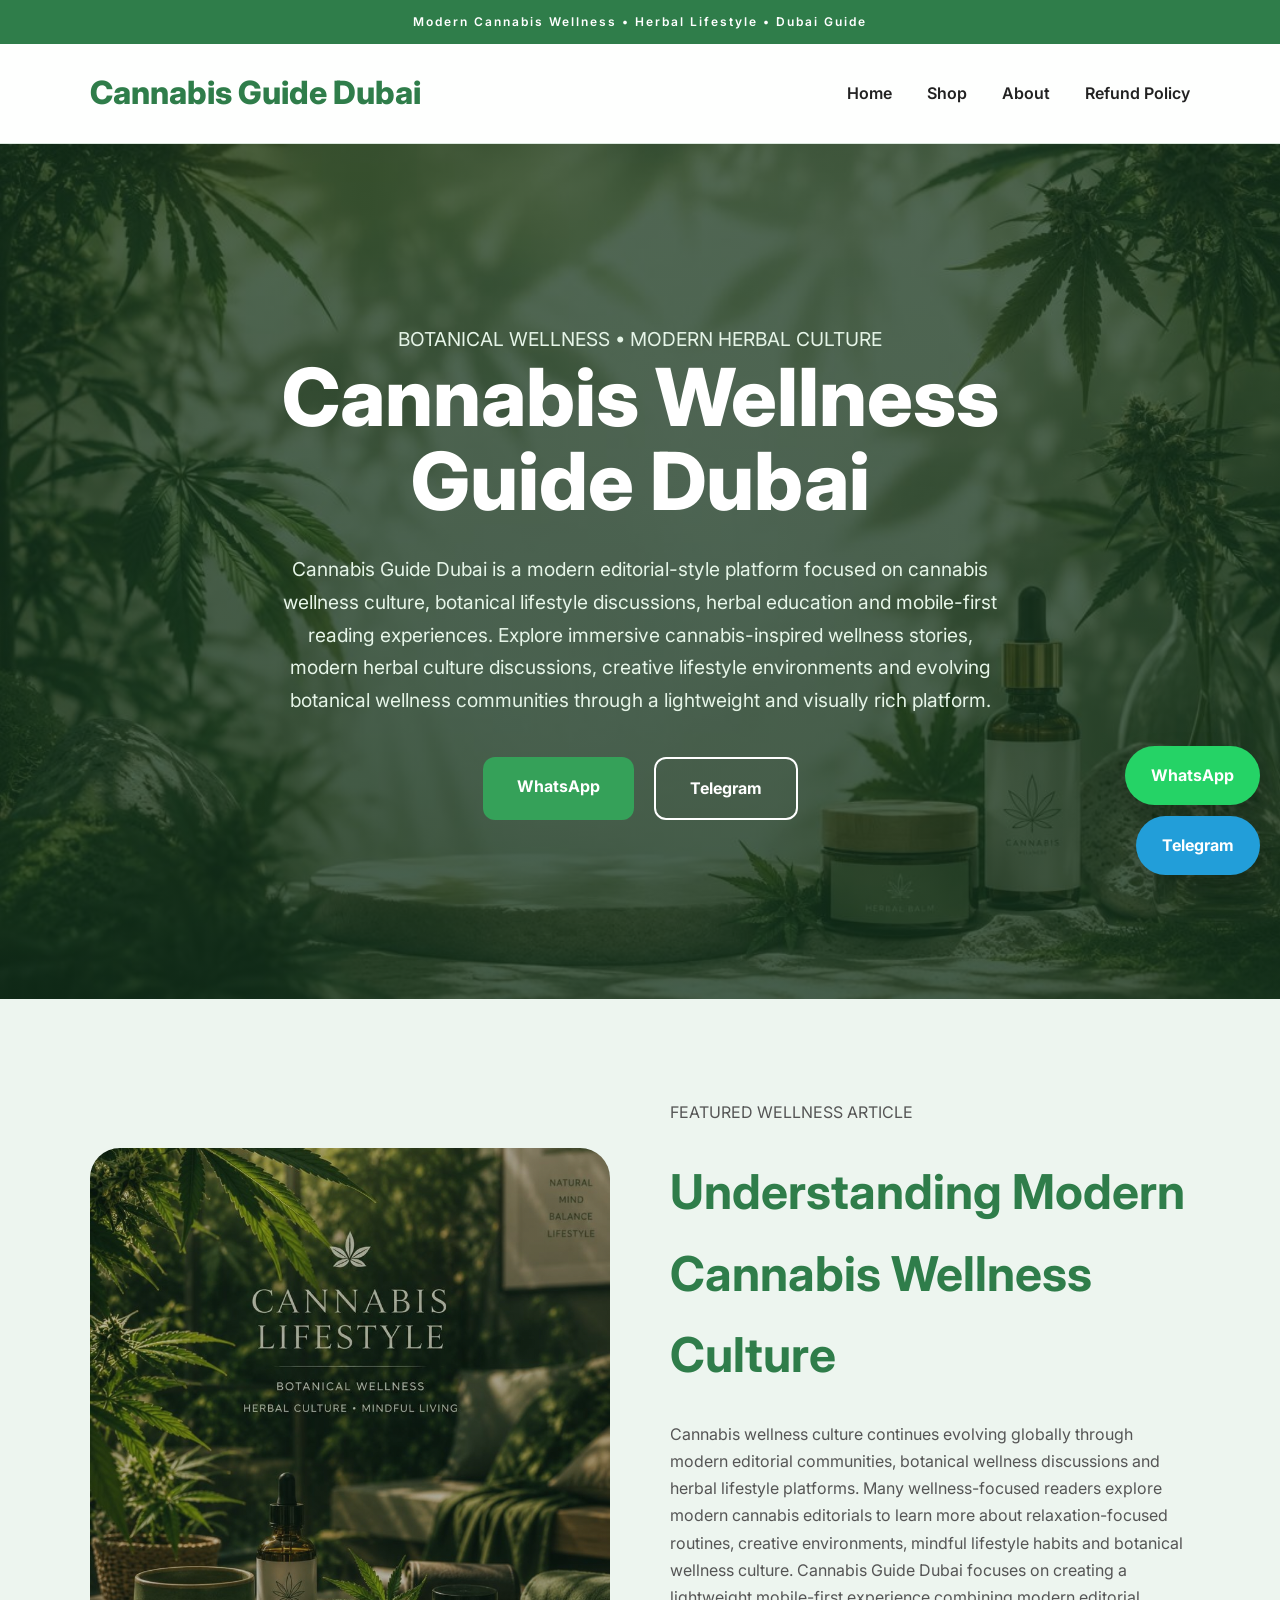
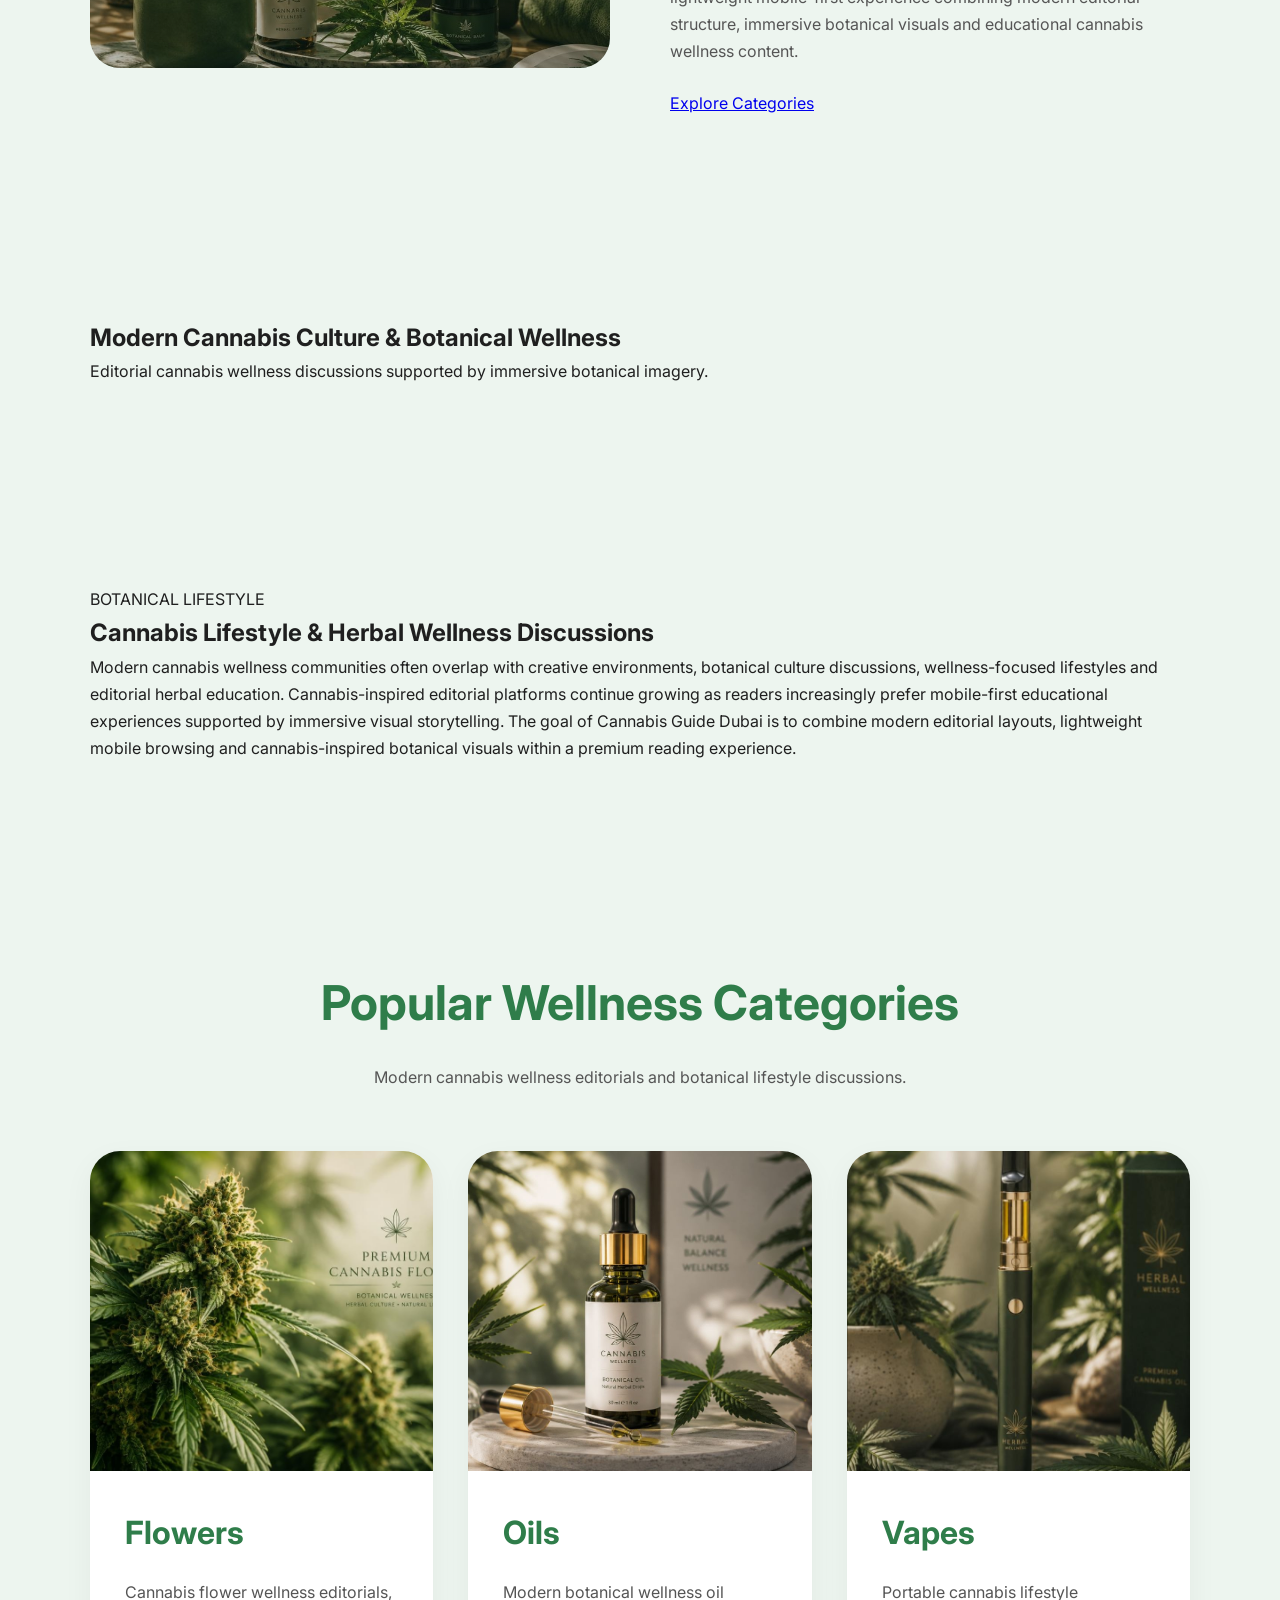
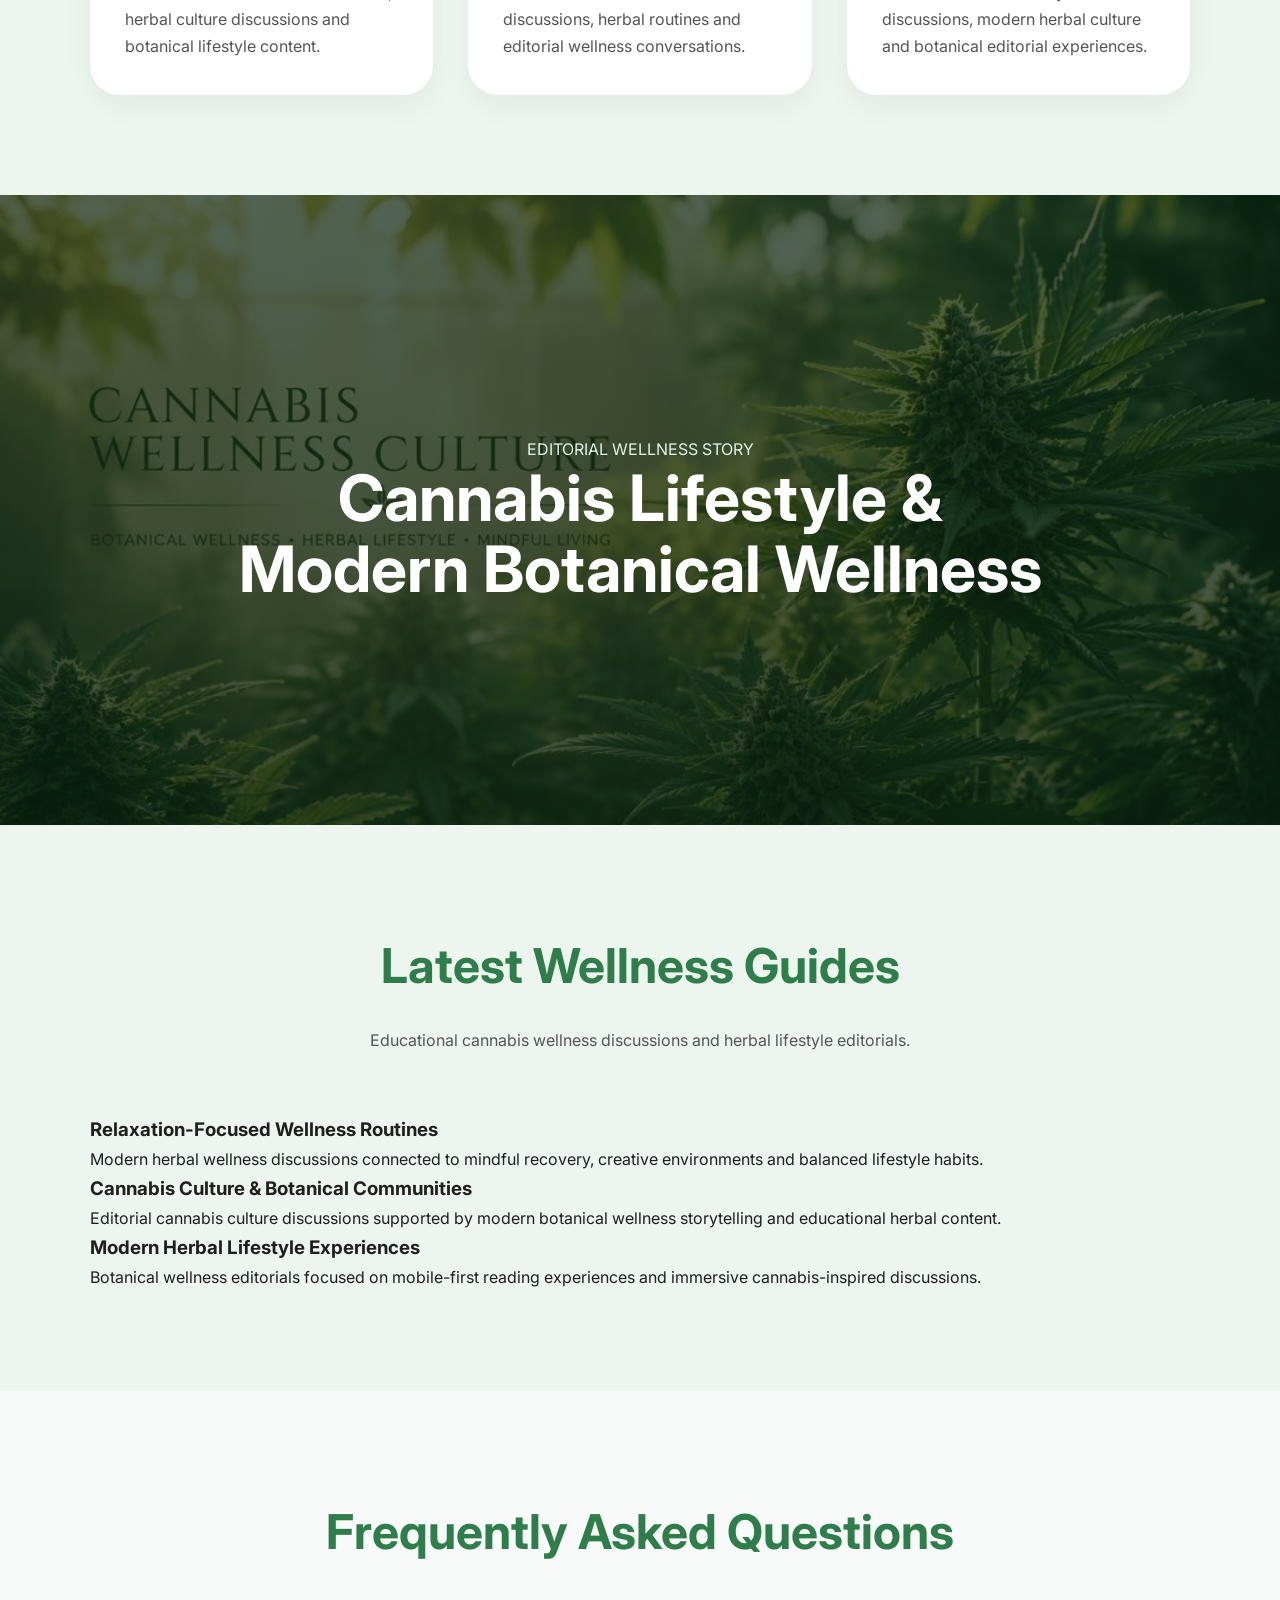
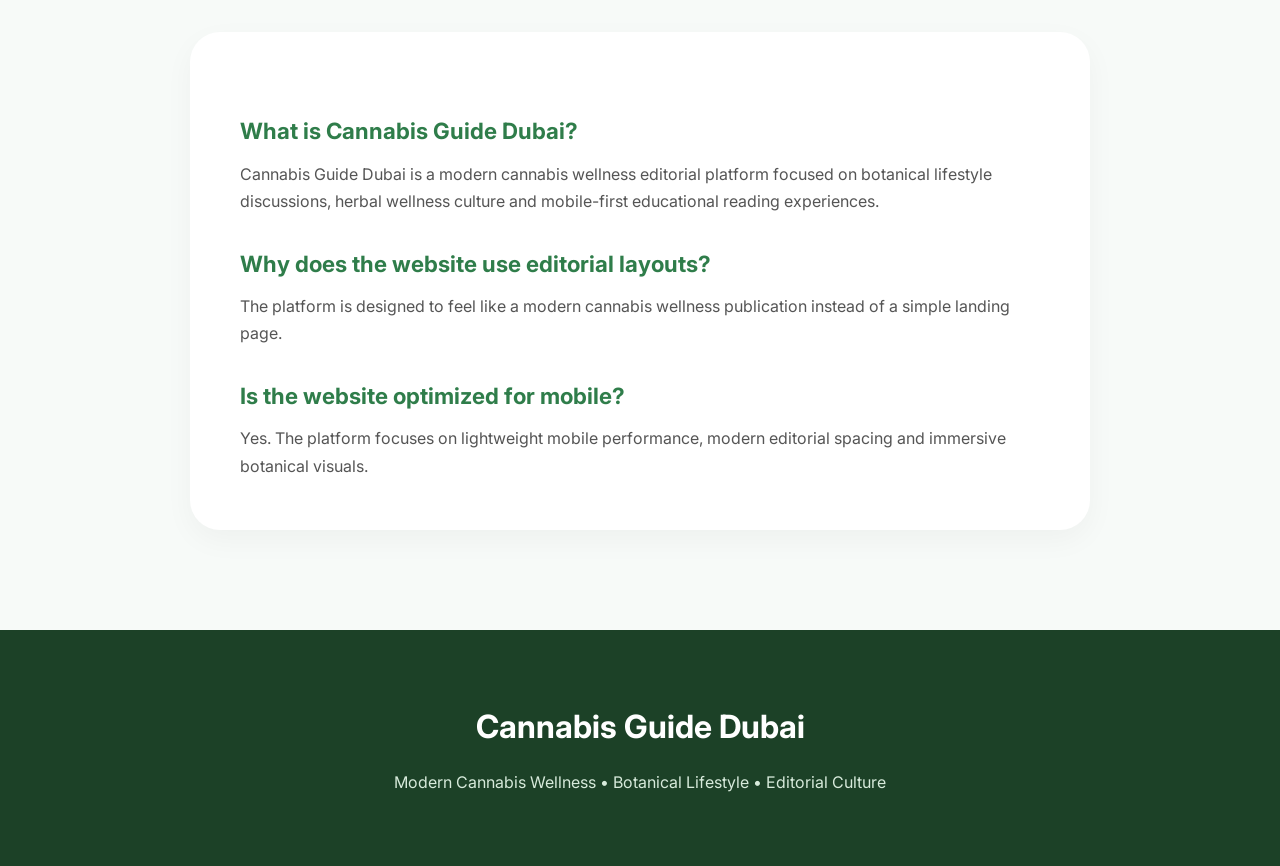
<file: index.html>
<!DOCTYPE html>
<html lang="en">
<head>

<meta charset="UTF-8"/>
<meta name="viewport" content="width=device-width, initial-scale=1.0"/>

<title>Cannabis Guide Dubai</title>

<link rel="stylesheet" href="style.css"/>

<link rel="preconnect" href="https://fonts.googleapis.com">
<link rel="preconnect" href="https://fonts.gstatic.com" crossorigin>

<link href="https://fonts.googleapis.com/css2?family=Inter:wght@300;400;500;600;700;800&display=swap" rel="stylesheet">

</head>

<body>

<!-- TOP BAR -->

<div class="topbar">

Modern Cannabis Wellness • Herbal Lifestyle • Dubai Guide

</div>

<!-- NAVIGATION -->

<header class="navbar">

<div class="logo">

Cannabis Guide Dubai

</div>

<nav>

<a href="index.html">Home</a>
<a href="shop.html">Shop</a>
<a href="about.html">About</a>
<a href="refund-policy.html">Refund Policy</a>

</nav>

</header>

<!-- HERO -->

<section class="hero">

<div class="hero-overlay"></div>

<div class="hero-content">

<p class="mini-title">

BOTANICAL WELLNESS • MODERN HERBAL CULTURE

</p>

<h1>

Cannabis Wellness Guide Dubai

</h1>

<p class="hero-description">

Cannabis Guide Dubai is a modern editorial-style platform
focused on cannabis wellness culture,
botanical lifestyle discussions,
herbal education and mobile-first reading experiences.

Explore immersive cannabis-inspired wellness stories,
modern herbal culture discussions,
creative lifestyle environments
and evolving botanical wellness communities
through a lightweight and visually rich platform.

</p>

<div class="hero-buttons">

<a href="https://wa.me/923184252676"
target="_blank"
class="primary-btn">

WhatsApp

</a>

<a href="https://t.me/Jonnyshot"
target="_blank"
class="secondary-btn">

Telegram

</a>

</div>

</div>

</section>

<!-- FEATURED ARTICLE -->

<section class="featured-section">

<div class="featured-image">

</div>

<div class="featured-text">

<p class="section-tag">

FEATURED WELLNESS ARTICLE

</p>

<h2>

Understanding Modern Cannabis Wellness Culture

</h2>

<p>

Cannabis wellness culture continues evolving globally through
modern editorial communities,
botanical wellness discussions
and herbal lifestyle platforms.

Many wellness-focused readers explore modern cannabis editorials
to learn more about relaxation-focused routines,
creative environments,
mindful lifestyle habits
and botanical wellness culture.

Cannabis Guide Dubai focuses on creating
a lightweight mobile-first experience combining
modern editorial structure,
immersive botanical visuals
and educational cannabis wellness content.

</p>

<a href="shop.html" class="text-link">

Explore Categories

</a>

</div>

</section>

<!-- LARGE BOTANICAL BANNER -->

<section class="botanical-banner">

<div class="banner-overlay">

<h2>

Modern Cannabis Culture & Botanical Wellness

</h2>

<p>

Editorial cannabis wellness discussions supported by immersive botanical imagery.

</p>

</div>

</section>

<!-- TWO COLUMN EDITORIAL -->

<section class="editorial-section">

<div class="editorial-text">

<p class="section-tag">

BOTANICAL LIFESTYLE

</p>

<h2>

Cannabis Lifestyle & Herbal Wellness Discussions

</h2>

<p>

Modern cannabis wellness communities often overlap with
creative environments,
botanical culture discussions,
wellness-focused lifestyles
and editorial herbal education.

Cannabis-inspired editorial platforms continue growing
as readers increasingly prefer
mobile-first educational experiences
supported by immersive visual storytelling.

The goal of Cannabis Guide Dubai is to combine
modern editorial layouts,
lightweight mobile browsing
and cannabis-inspired botanical visuals
within a premium reading experience.

</p>

</div>

<div class="editorial-image">

</div>

</section>

<!-- CATEGORY SECTION -->

<section class="categories-section">

<div class="section-heading">

<h2>

Popular Wellness Categories

</h2>

<p>

Modern cannabis wellness editorials and botanical lifestyle discussions.

</p>

</div>

<div class="category-grid">

<div class="category-card">

<div class="category-image flowers-img"></div>

<div class="category-content">

<h3>

Flowers

</h3>

<p>

Cannabis flower wellness editorials,
herbal culture discussions
and botanical lifestyle content.

</p>

</div>

</div>

<div class="category-card">

<div class="category-image oils-img"></div>

<div class="category-content">

<h3>

Oils

</h3>

<p>

Modern botanical wellness oil discussions,
herbal routines
and editorial wellness conversations.

</p>

</div>

</div>

<div class="category-card">

<div class="category-image vapes-img"></div>

<div class="category-content">

<h3>

Vapes

</h3>

<p>

Portable cannabis lifestyle discussions,
modern herbal culture
and botanical editorial experiences.

</p>

</div>

</div>

</div>

</section>

<!-- FULL IMAGE STORY -->

<section class="story-banner">

<div class="story-overlay">

<p class="section-tag white-tag">

EDITORIAL WELLNESS STORY

</p>

<h2>

Cannabis Lifestyle & Modern Botanical Wellness

</h2>

</div>

</section>

<!-- GUIDE ARTICLES -->

<section class="guides-section">

<div class="section-heading">

<h2>

Latest Wellness Guides

</h2>

<p>

Educational cannabis wellness discussions and herbal lifestyle editorials.

</p>

</div>

<div class="guides-grid">

<div class="guide-card">

<h3>

Relaxation-Focused Wellness Routines

</h3>

<p>

Modern herbal wellness discussions connected to
mindful recovery,
creative environments
and balanced lifestyle habits.

</p>

</div>

<div class="guide-card">

<h3>

Cannabis Culture & Botanical Communities

</h3>

<p>

Editorial cannabis culture discussions supported by
modern botanical wellness storytelling
and educational herbal content.

</p>

</div>

<div class="guide-card">

<h3>

Modern Herbal Lifestyle Experiences

</h3>

<p>

Botanical wellness editorials focused on
mobile-first reading experiences
and immersive cannabis-inspired discussions.

</p>

</div>

</div>

</section>

<!-- FAQ -->

<section class="faq-section">

<div class="section-heading">

<h2>

Frequently Asked Questions

</h2>

</div>

<div class="faq-box">

<h3>

What is Cannabis Guide Dubai?

</h3>

<p>

Cannabis Guide Dubai is a modern cannabis wellness editorial platform
focused on botanical lifestyle discussions,
herbal wellness culture
and mobile-first educational reading experiences.

</p>

<h3>

Why does the website use editorial layouts?

</h3>

<p>

The platform is designed to feel like
a modern cannabis wellness publication
instead of a simple landing page.

</p>

<h3>

Is the website optimized for mobile?

</h3>

<p>

Yes. The platform focuses on lightweight mobile performance,
modern editorial spacing
and immersive botanical visuals.

</p>

</div>

</section>

<!-- FOOTER -->

<footer>

<h2>

Cannabis Guide Dubai

</h2>

<p>

Modern Cannabis Wellness • Botanical Lifestyle • Editorial Culture

</p>

</footer>

<!-- FLOATING BUTTONS -->

<a href="https://wa.me/923358752152"
target="_blank"
class="floating-btn whatsapp-float">

WhatsApp

</a>

<a href="https://t.me/Jonnyshot"
target="_blank"
class="floating-btn telegram-float">

Telegram

</a>

<script src="script.js"></script>

</body>
</html>
</file>
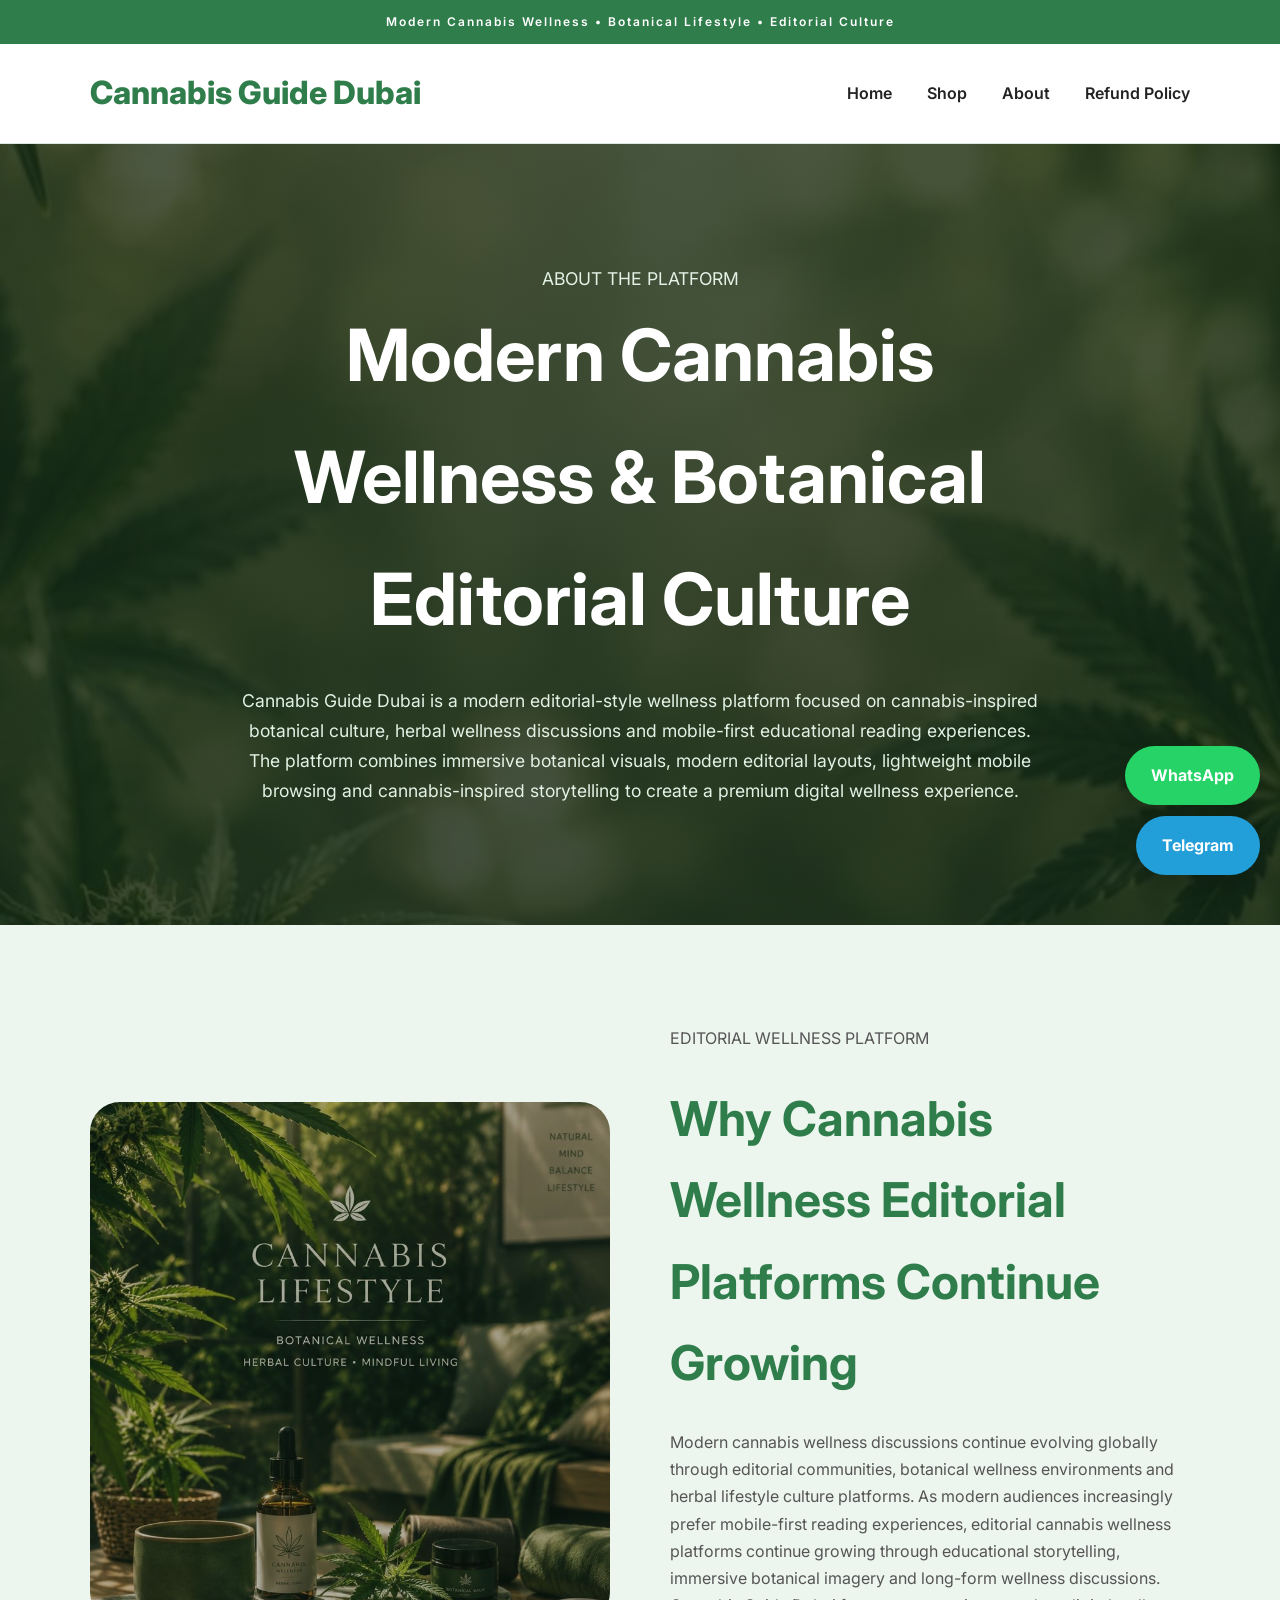
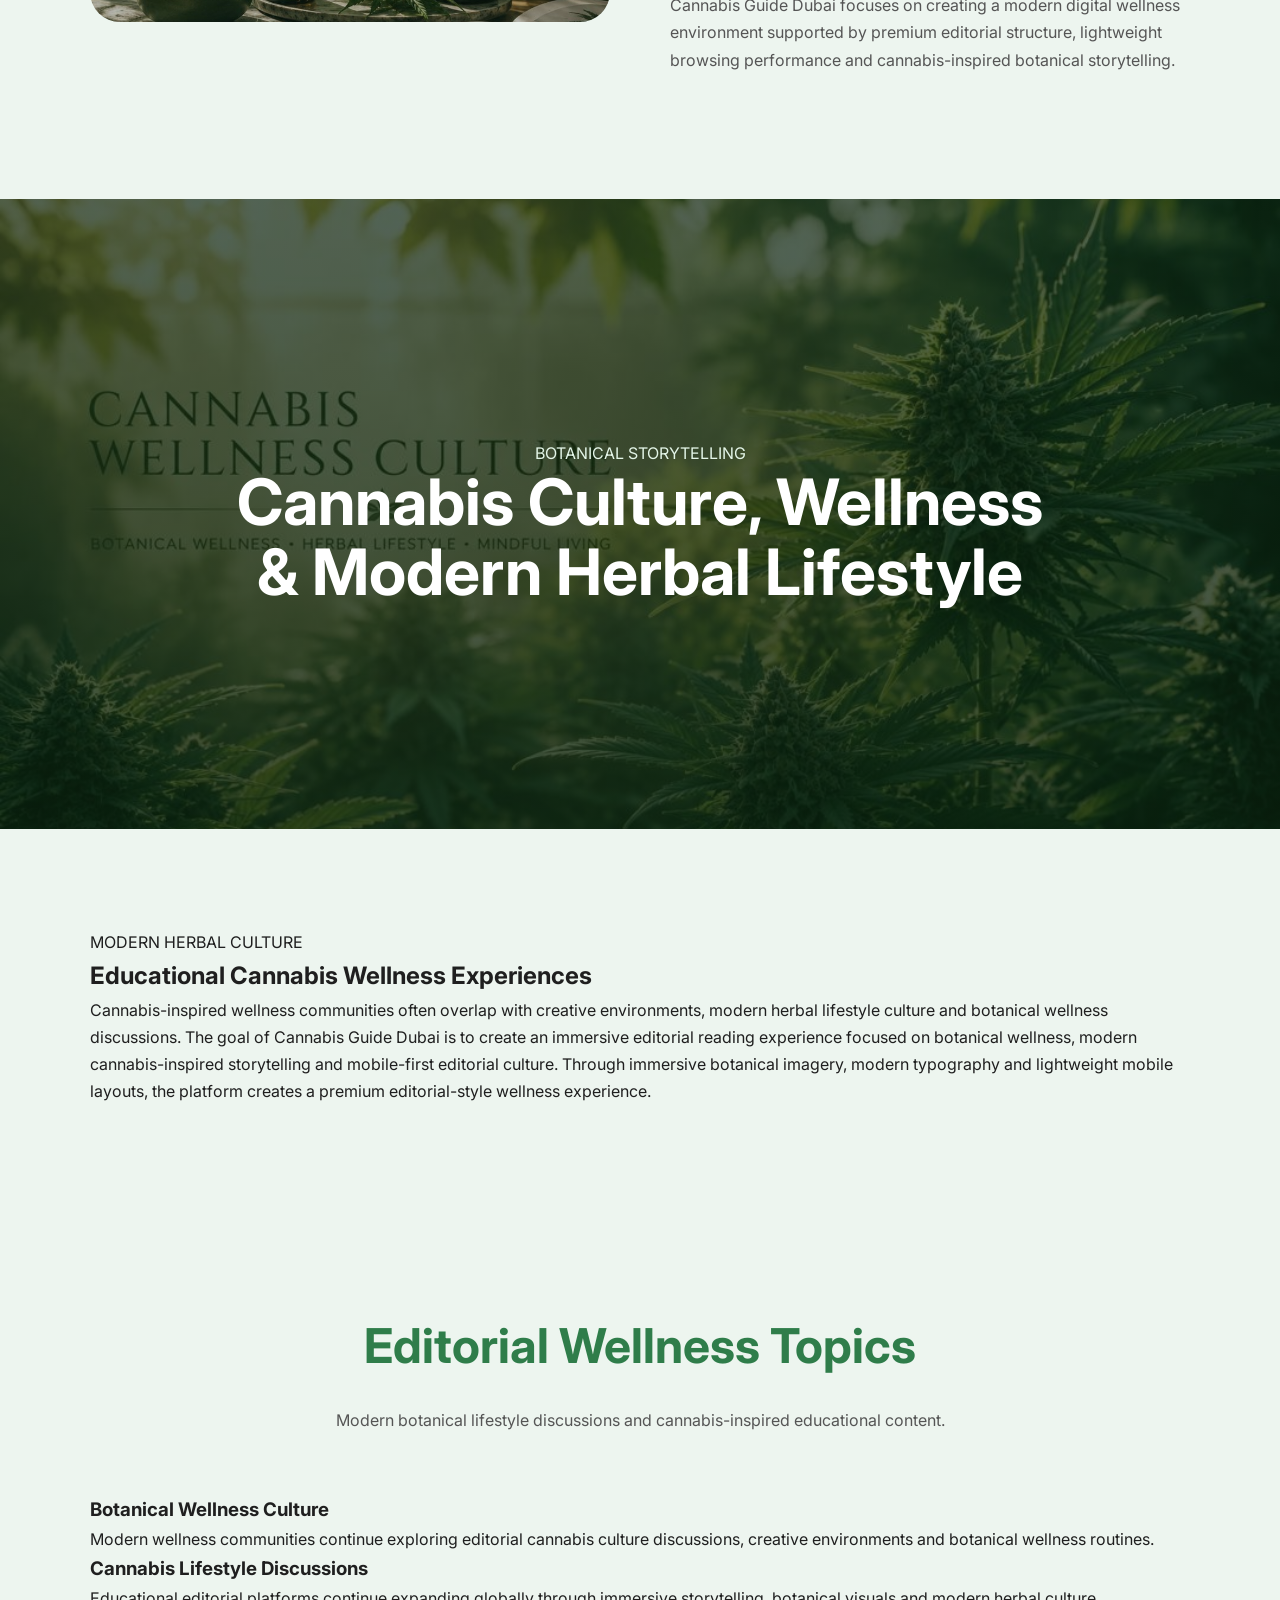
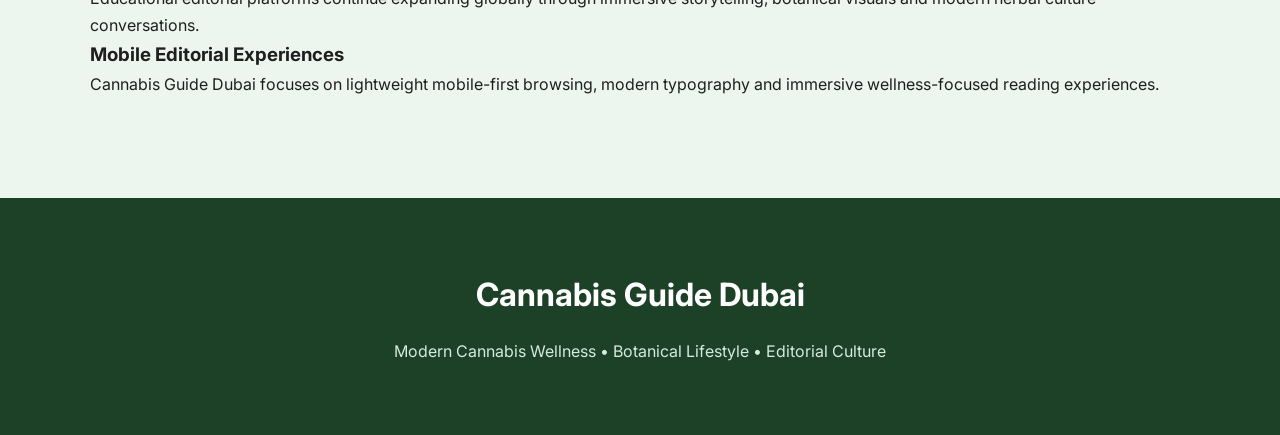
<file: about.html>
<!DOCTYPE html>
<html lang="en">
<head>

<meta charset="UTF-8"/>
<meta name="viewport" content="width=device-width, initial-scale=1.0"/>

<title>About Us | Cannabis Guide Dubai</title>

<link rel="stylesheet" href="style.css"/>

<link rel="preconnect" href="https://fonts.googleapis.com">
<link rel="preconnect" href="https://fonts.gstatic.com" crossorigin>

<link href="https://fonts.googleapis.com/css2?family=Inter:wght@300;400;500;600;700;800&display=swap" rel="stylesheet">

</head>

<body>

<!-- TOPBAR -->

<div class="topbar">

Modern Cannabis Wellness • Botanical Lifestyle • Editorial Culture

</div>

<!-- NAVBAR -->

<header class="navbar">

<div class="logo">

Cannabis Guide Dubai

</div>

<nav>

<a href="index.html">Home</a>
<a href="shop.html">Shop</a>
<a href="about.html">About</a>
<a href="refund-policy.html">Refund Policy</a>

</nav>

</header>

<!-- ABOUT HERO -->

<section class="about-hero">

<div class="about-overlay">

<p class="mini-title">

ABOUT THE PLATFORM

</p>

<h1>

Modern Cannabis Wellness & Botanical Editorial Culture

</h1>

<p class="hero-description">

Cannabis Guide Dubai is a modern editorial-style wellness platform
focused on cannabis-inspired botanical culture,
herbal wellness discussions
and mobile-first educational reading experiences.

The platform combines immersive botanical visuals,
modern editorial layouts,
lightweight mobile browsing
and cannabis-inspired storytelling
to create a premium digital wellness experience.

</p>

</div>

</section>

<!-- ABOUT INTRO -->

<section class="featured-section">

<div class="featured-image">

</div>

<div class="featured-text">

<p class="section-tag">

EDITORIAL WELLNESS PLATFORM

</p>

<h2>

Why Cannabis Wellness Editorial Platforms Continue Growing

</h2>

<p>

Modern cannabis wellness discussions continue evolving globally
through editorial communities,
botanical wellness environments
and herbal lifestyle culture platforms.

As modern audiences increasingly prefer
mobile-first reading experiences,
editorial cannabis wellness platforms continue growing through
educational storytelling,
immersive botanical imagery
and long-form wellness discussions.

Cannabis Guide Dubai focuses on creating
a modern digital wellness environment
supported by premium editorial structure,
lightweight browsing performance
and cannabis-inspired botanical storytelling.

</p>

</div>

</section>

<!-- FULL IMAGE SECTION -->

<section class="story-banner">

<div class="story-overlay">

<p class="section-tag white-tag">

BOTANICAL STORYTELLING

</p>

<h2>

Cannabis Culture, Wellness & Modern Herbal Lifestyle

</h2>

</div>

</section>

<!-- ABOUT CONTENT -->

<section class="editorial-section">

<div class="editorial-text">

<p class="section-tag">

MODERN HERBAL CULTURE

</p>

<h2>

Educational Cannabis Wellness Experiences

</h2>

<p>

Cannabis-inspired wellness communities often overlap with
creative environments,
modern herbal lifestyle culture
and botanical wellness discussions.

The goal of Cannabis Guide Dubai is to create
an immersive editorial reading experience
focused on botanical wellness,
modern cannabis-inspired storytelling
and mobile-first editorial culture.

Through immersive botanical imagery,
modern typography
and lightweight mobile layouts,
the platform creates a premium editorial-style wellness experience.

</p>

</div>

<div class="editorial-image">

</div>

</section>

<!-- GUIDE SECTION -->

<section class="guides-section">

<div class="section-heading">

<h2>

Editorial Wellness Topics

</h2>

<p>

Modern botanical lifestyle discussions and cannabis-inspired educational content.

</p>

</div>

<div class="guides-grid">

<div class="guide-card">

<h3>

Botanical Wellness Culture

</h3>

<p>

Modern wellness communities continue exploring
editorial cannabis culture discussions,
creative environments
and botanical wellness routines.

</p>

</div>

<div class="guide-card">

<h3>

Cannabis Lifestyle Discussions

</h3>

<p>

Educational editorial platforms continue expanding globally
through immersive storytelling,
botanical visuals
and modern herbal culture conversations.

</p>

</div>

<div class="guide-card">

<h3>

Mobile Editorial Experiences

</h3>

<p>

Cannabis Guide Dubai focuses on
lightweight mobile-first browsing,
modern typography
and immersive wellness-focused reading experiences.

</p>

</div>

</div>

</section>

<!-- FOOTER -->

<footer>

<h2>

Cannabis Guide Dubai

</h2>

<p>

Modern Cannabis Wellness • Botanical Lifestyle • Editorial Culture

</p>

</footer>

<!-- FLOATING BUTTONS -->

<a href="https://wa.me/923184252676"
target="_blank"
class="floating-btn whatsapp-float">

WhatsApp

</a>

<a href="https://t.me/Jonnyshot"
target="_blank"
class="floating-btn telegram-float">

Telegram

</a>

<script src="script.js"></script>

</body>
</html>
</file>
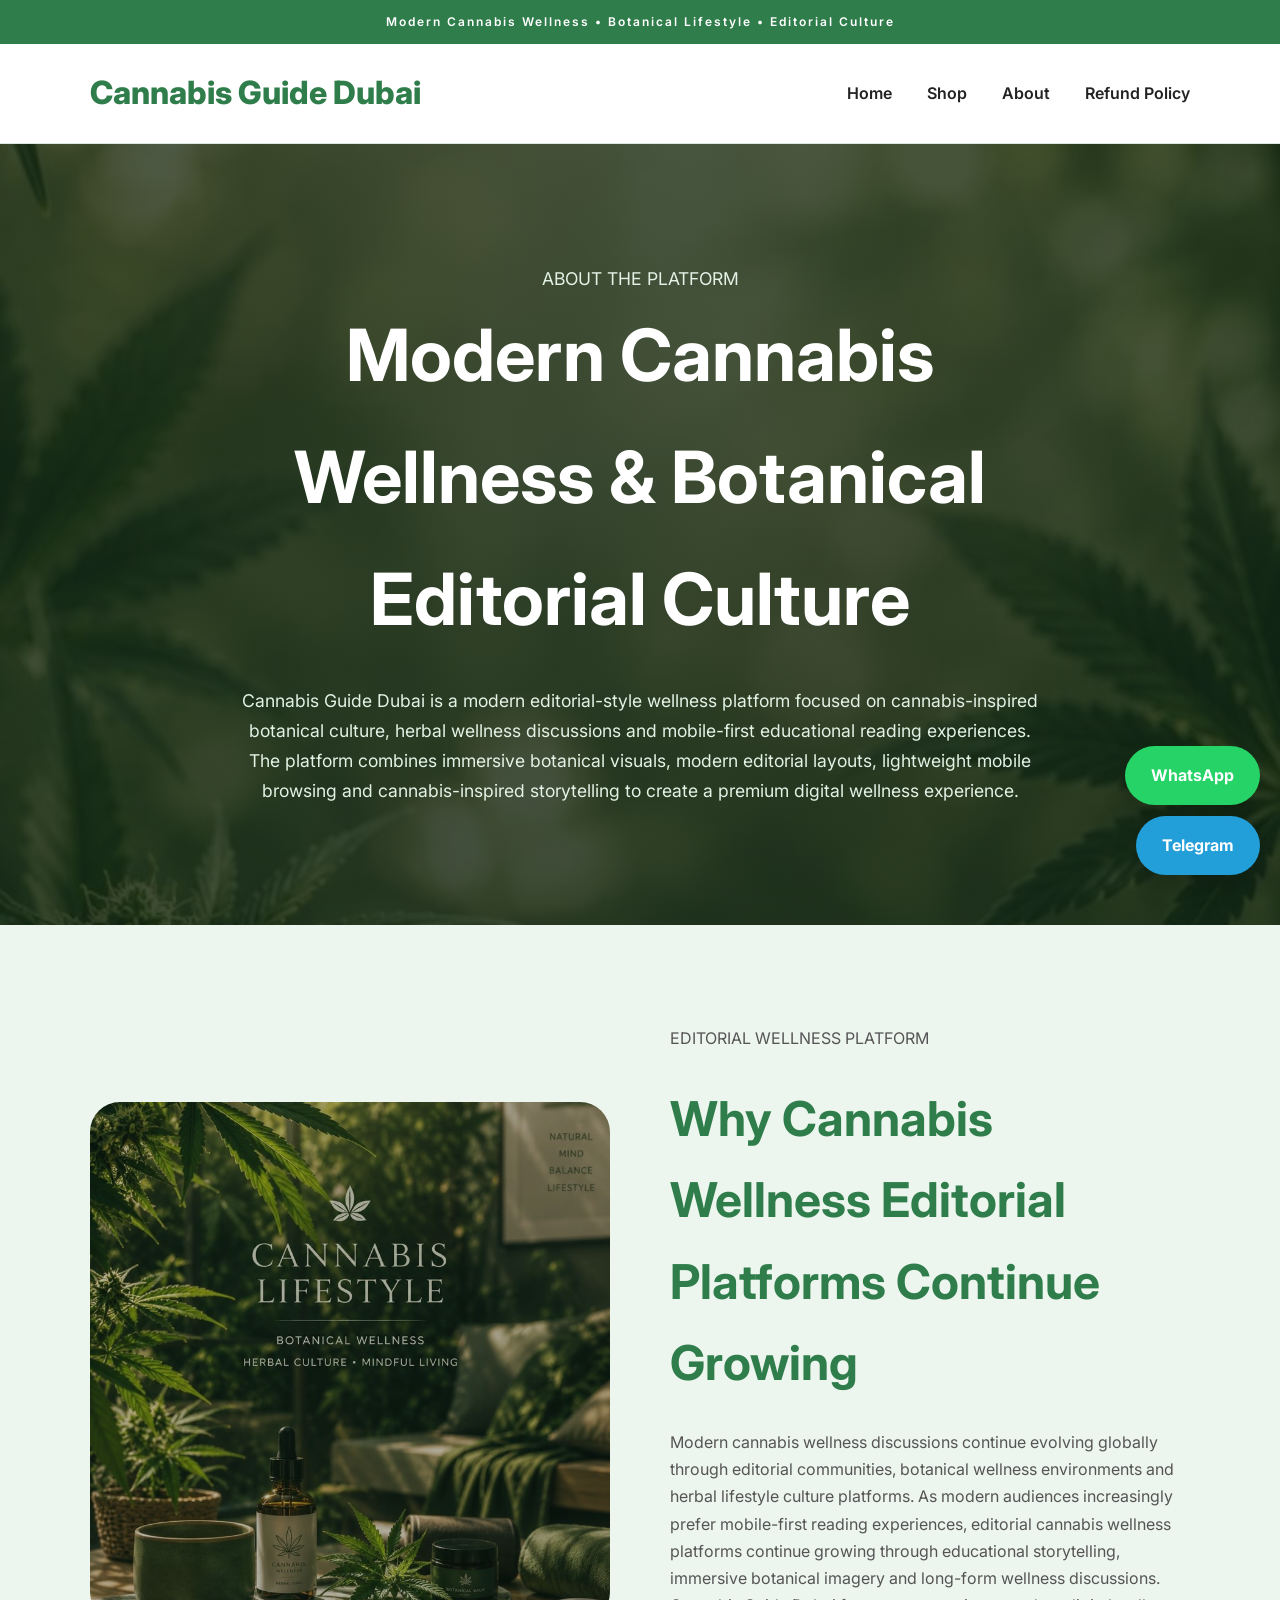
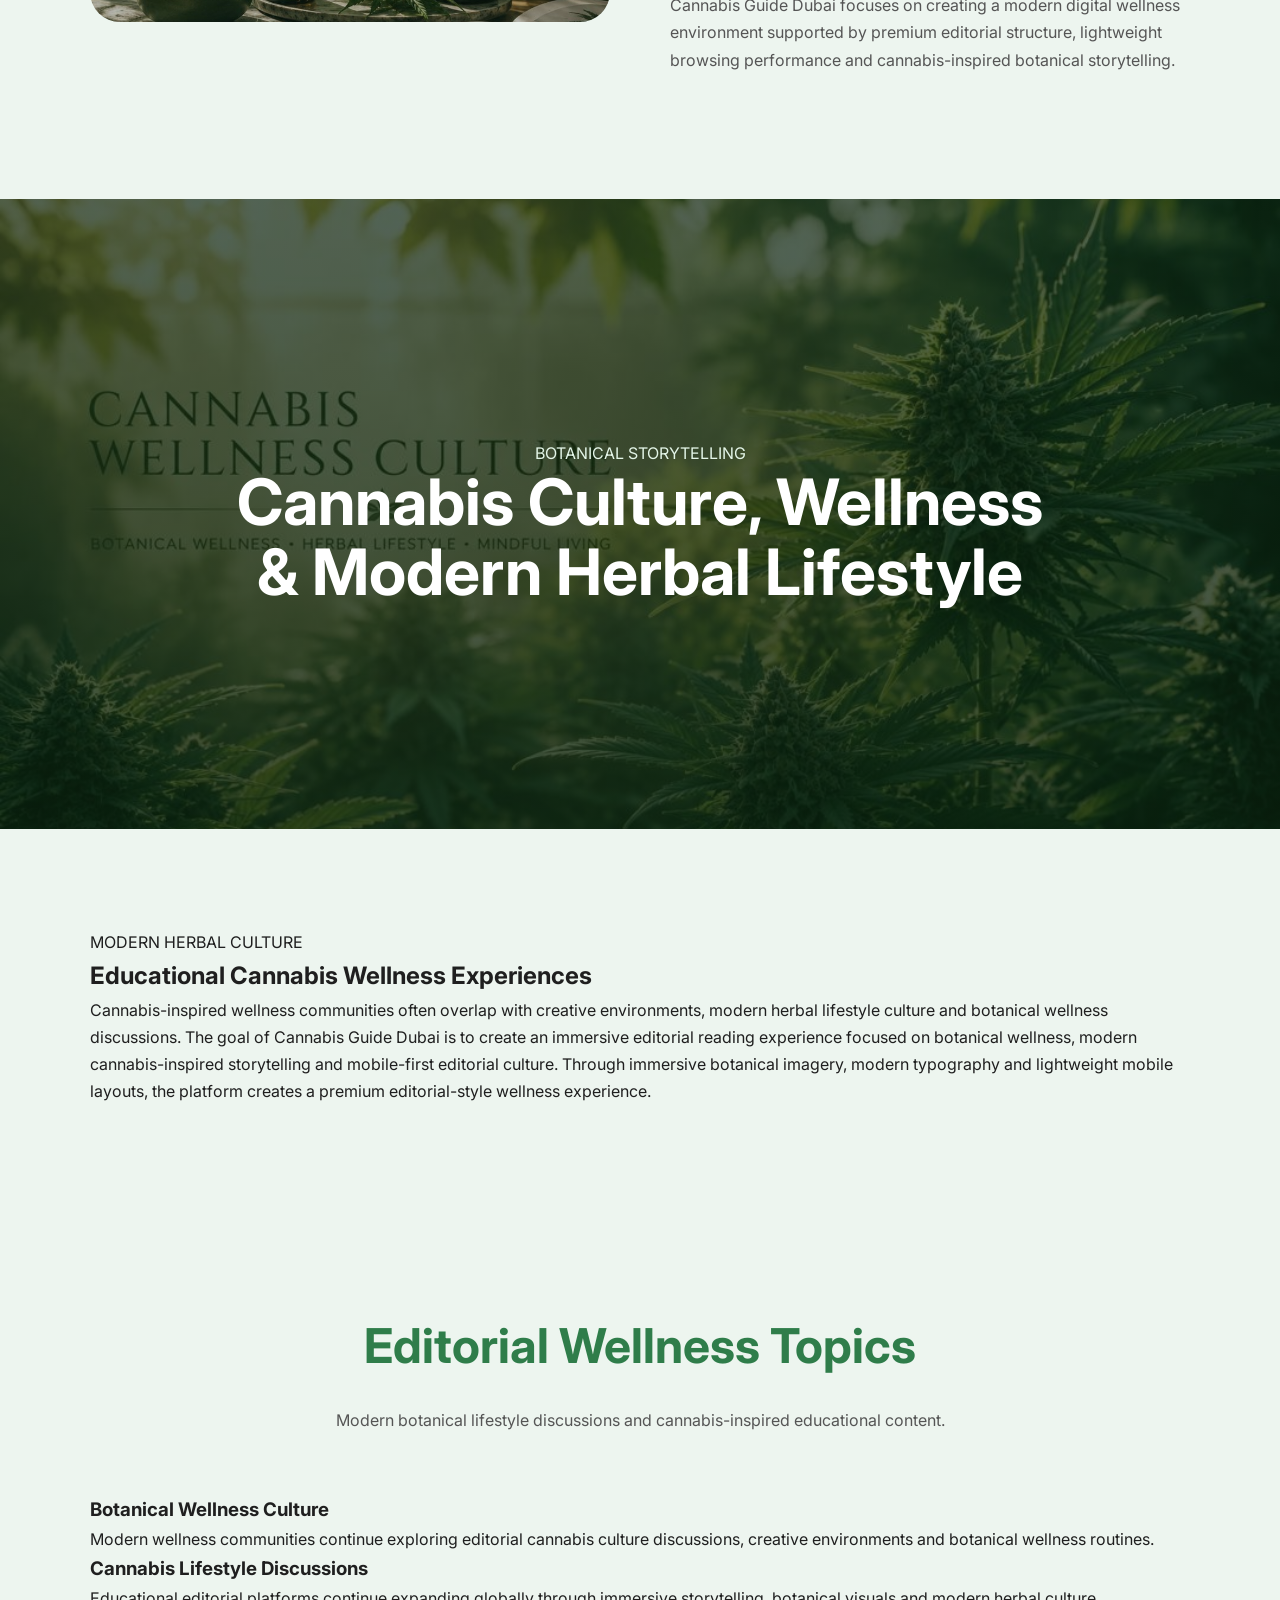
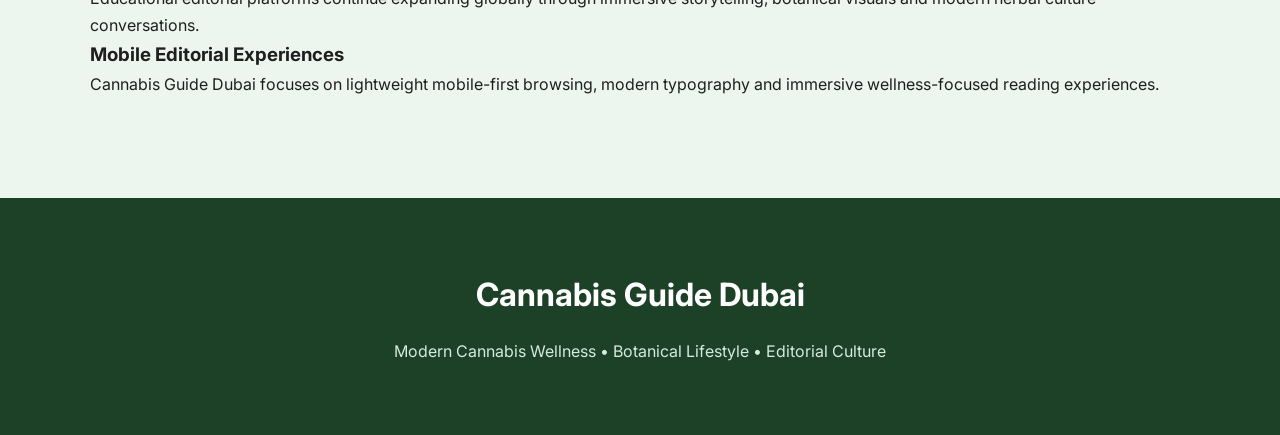
<file: refund-policy.html>
<!DOCTYPE html>
<html lang="en">
<head>

<meta charset="UTF-8"/>
<meta name="viewport" content="width=device-width, initial-scale=1.0"/>

<title>About Us | Cannabis Guide Dubai</title>

<link rel="stylesheet" href="style.css"/>

<link rel="preconnect" href="https://fonts.googleapis.com">
<link rel="preconnect" href="https://fonts.gstatic.com" crossorigin>

<link href="https://fonts.googleapis.com/css2?family=Inter:wght@300;400;500;600;700;800&display=swap" rel="stylesheet">

</head>

<body>

<!-- TOPBAR -->

<div class="topbar">

Modern Cannabis Wellness • Botanical Lifestyle • Editorial Culture

</div>

<!-- NAVBAR -->

<header class="navbar">

<div class="logo">

Cannabis Guide Dubai

</div>

<nav>

<a href="index.html">Home</a>
<a href="shop.html">Shop</a>
<a href="about.html">About</a>
<a href="refund-policy.html">Refund Policy</a>

</nav>

</header>

<!-- ABOUT HERO -->

<section class="about-hero">

<div class="about-overlay">

<p class="mini-title">

ABOUT THE PLATFORM

</p>

<h1>

Modern Cannabis Wellness & Botanical Editorial Culture

</h1>

<p class="hero-description">

Cannabis Guide Dubai is a modern editorial-style wellness platform
focused on cannabis-inspired botanical culture,
herbal wellness discussions
and mobile-first educational reading experiences.

The platform combines immersive botanical visuals,
modern editorial layouts,
lightweight mobile browsing
and cannabis-inspired storytelling
to create a premium digital wellness experience.

</p>

</div>

</section>

<!-- ABOUT INTRO -->

<section class="featured-section">

<div class="featured-image">

</div>

<div class="featured-text">

<p class="section-tag">

EDITORIAL WELLNESS PLATFORM

</p>

<h2>

Why Cannabis Wellness Editorial Platforms Continue Growing

</h2>

<p>

Modern cannabis wellness discussions continue evolving globally
through editorial communities,
botanical wellness environments
and herbal lifestyle culture platforms.

As modern audiences increasingly prefer
mobile-first reading experiences,
editorial cannabis wellness platforms continue growing through
educational storytelling,
immersive botanical imagery
and long-form wellness discussions.

Cannabis Guide Dubai focuses on creating
a modern digital wellness environment
supported by premium editorial structure,
lightweight browsing performance
and cannabis-inspired botanical storytelling.

</p>

</div>

</section>

<!-- FULL IMAGE SECTION -->

<section class="story-banner">

<div class="story-overlay">

<p class="section-tag white-tag">

BOTANICAL STORYTELLING

</p>

<h2>

Cannabis Culture, Wellness & Modern Herbal Lifestyle

</h2>

</div>

</section>

<!-- ABOUT CONTENT -->

<section class="editorial-section">

<div class="editorial-text">

<p class="section-tag">

MODERN HERBAL CULTURE

</p>

<h2>

Educational Cannabis Wellness Experiences

</h2>

<p>

Cannabis-inspired wellness communities often overlap with
creative environments,
modern herbal lifestyle culture
and botanical wellness discussions.

The goal of Cannabis Guide Dubai is to create
an immersive editorial reading experience
focused on botanical wellness,
modern cannabis-inspired storytelling
and mobile-first editorial culture.

Through immersive botanical imagery,
modern typography
and lightweight mobile layouts,
the platform creates a premium editorial-style wellness experience.

</p>

</div>

<div class="editorial-image">

</div>

</section>

<!-- GUIDE SECTION -->

<section class="guides-section">

<div class="section-heading">

<h2>

Editorial Wellness Topics

</h2>

<p>

Modern botanical lifestyle discussions and cannabis-inspired educational content.

</p>

</div>

<div class="guides-grid">

<div class="guide-card">

<h3>

Botanical Wellness Culture

</h3>

<p>

Modern wellness communities continue exploring
editorial cannabis culture discussions,
creative environments
and botanical wellness routines.

</p>

</div>

<div class="guide-card">

<h3>

Cannabis Lifestyle Discussions

</h3>

<p>

Educational editorial platforms continue expanding globally
through immersive storytelling,
botanical visuals
and modern herbal culture conversations.

</p>

</div>

<div class="guide-card">

<h3>

Mobile Editorial Experiences

</h3>

<p>

Cannabis Guide Dubai focuses on
lightweight mobile-first browsing,
modern typography
and immersive wellness-focused reading experiences.

</p>

</div>

</div>

</section>

<!-- FOOTER -->

<footer>

<h2>

Cannabis Guide Dubai

</h2>

<p>

Modern Cannabis Wellness • Botanical Lifestyle • Editorial Culture

</p>

</footer>

<!-- FLOATING BUTTONS -->

<a href="https://wa.me/923358752152"
target="_blank"
class="floating-btn whatsapp-float">

WhatsApp

</a>

<a href="https://t.me/Jonnyshot"
target="_blank"
class="floating-btn telegram-float">

Telegram

</a>

<script src="script.js"></script>

</body>
</html>
</file>
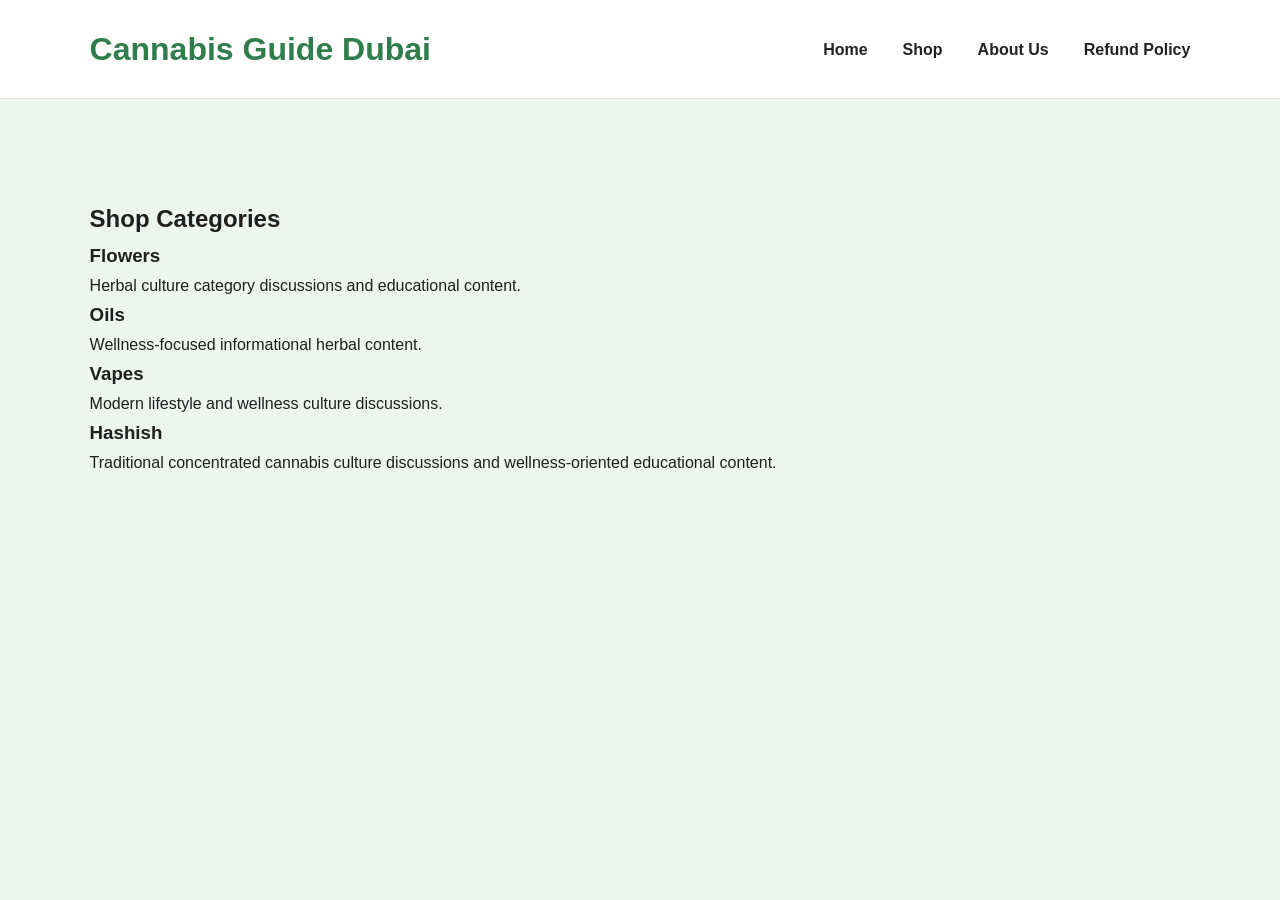
<file: shop.html>
<!DOCTYPE html>
<html lang="en">
<head>

<meta charset="UTF-8"/>
<meta name="viewport" content="width=device-width, initial-scale=1.0"/>

<title>Shop</title>

<link rel="stylesheet" href="style.css"/>

</head>

<body>

<header class="navbar">

<div class="logo">

Cannabis Guide Dubai

</div>

<nav>

<a href="index.html">Home</a>
<a href="shop.html">Shop</a>
<a href="about.html">About Us</a>
<a href="refund-policy.html">Refund Policy</a>

</nav>

</header>

<section class="page-section">

<h1>

Shop Categories

</h1>

<div class="card-grid">

<div class="info-card">

<h3>Flowers</h3>

<p>

Herbal culture category discussions and educational content.

</p>

</div>

<div class="info-card">

<h3>Oils</h3>

<p>

Wellness-focused informational herbal content.

</p>

</div>

<div class="info-card">

<h3>Vapes</h3>

<p>

Modern lifestyle and wellness culture discussions.

</p>

</div>
  
<div class="info-card">

  <div class="shop-image hashish-img"></div>

  <div class="info-card-content">

    <h3>Hashish</h3>

    <p>

      Traditional concentrated cannabis culture
      discussions and wellness-oriented educational content.

    </p>

  </div>

</div>

</section>

</body>
</html>
</file>
<file: style.css>
/* =========================
   RESET
========================= */

*{
  margin:0;
  padding:0;
  box-sizing:border-box;
}

html{
  scroll-behavior:smooth;
}

body{
  font-family:'Inter',sans-serif;
  background:#edf5ef;
  color:#1f1f1f;
  overflow-x:hidden;
  line-height:1.7;
}

/* =========================
   TOPBAR
========================= */

.topbar{
  background:#2f7d4a;
  color:#fff;
  text-align:center;
  padding:12px;
  font-size:12px;
  letter-spacing:2px;
  font-weight:600;
}

/* =========================
   NAVBAR
========================= */

.navbar{
  width:100%;
  display:flex;
  justify-content:space-between;
  align-items:center;
  padding:22px 7%;
  background:#ffffff;
  position:sticky;
  top:0;
  z-index:999;
  border-bottom:1px solid #dbe8de;
}

.logo{
  font-size:2rem;
  font-weight:800;
  color:#2f7d4a;
}

nav{
  display:flex;
  gap:35px;
}

nav a{
  text-decoration:none;
  color:#222;
  font-weight:600;
  transition:0.3s;
}

nav a:hover{
  color:#2f7d4a;
}

/* =========================
   HERO
========================= */

.hero{
  min-height:95vh;
  display:flex;
  align-items:center;
  justify-content:center;
  padding:100px 7%;
  position:relative;

  background:
  linear-gradient(rgba(18,50,28,0.72), rgba(18,50,28,0.78)),
  url('images/hero.jpg');

  background-size:cover;
  background-position:center;
  background-repeat:no-repeat;

  color:#fff;
}

.hero-content{
  max-width:850px;
  text-align:center;
}

.hero-tag{
  display:inline-block;
  padding:10px 20px;
  background:rgba(255,255,255,0.12);
  border:1px solid rgba(255,255,255,0.25);
  border-radius:50px;
  margin-bottom:25px;
  font-size:13px;
  letter-spacing:2px;
}

.hero h1{
  font-size:5rem;
  line-height:1.05;
  margin-bottom:30px;
  font-weight:800;
}

.hero p{
  font-size:1.2rem;
  color:#e6f5e8;
  max-width:720px;
  margin:auto;
}

/* =========================
   BUTTONS
========================= */

.hero-buttons{
  margin-top:40px;
  display:flex;
  justify-content:center;
  gap:20px;
  flex-wrap:wrap;
}

.primary-btn{
  background:#35a159;
  color:#fff;
  padding:16px 34px;
  border-radius:12px;
  text-decoration:none;
  font-weight:700;
  transition:0.3s;
}

.primary-btn:hover{
  background:#2a8248;
  transform:translateY(-3px);
}

.secondary-btn{
  border:2px solid #fff;
  color:#fff;
  padding:16px 34px;
  border-radius:12px;
  text-decoration:none;
  font-weight:700;
  transition:0.3s;
}

.secondary-btn:hover{
  background:#fff;
  color:#2f7d4a;
}

/* =========================
   SECTIONS
========================= */

section{
  padding:100px 7%;
}

.section-heading{
  text-align:center;
  margin-bottom:60px;
}

.section-heading h2{
  font-size:3rem;
  color:#2f7d4a;
  margin-bottom:20px;
}

.section-heading p{
  max-width:800px;
  margin:auto;
  color:#555;
}

/* =========================
   WELLNESS SECTION
========================= */

.wellness-grid{
  display:grid;
  grid-template-columns:repeat(auto-fit,minmax(300px,1fr));
  gap:30px;
}

.wellness-card{
  background:#fff;
  border-radius:28px;
  overflow:hidden;
  box-shadow:0 10px 30px rgba(0,0,0,0.05);
  transition:0.3s;
}

.wellness-card:hover{
  transform:translateY(-8px);
}

.wellness-image{
  height:260px;
  background-size:cover;
  background-position:center;
}

.wellness-content{
  padding:35px;
}

.wellness-content h3{
  color:#2f7d4a;
  font-size:1.8rem;
  margin-bottom:15px;
}

.wellness-content p{
  color:#555;
}

/* =========================
   BANNER SECTION
========================= */

.story-banner{
  min-height:70vh;
  display:flex;
  align-items:center;
  justify-content:center;
  text-align:center;

  background:
  linear-gradient(rgba(10,35,15,0.70), rgba(10,35,15,0.78)),
  url('images/wellness-banner.jpg');

  background-size:cover;
  background-position:center;
  background-repeat:no-repeat;

  color:#fff;
}

.story-overlay{
  max-width:850px;
  padding:20px;
}

.story-overlay h2{
  font-size:4rem;
  line-height:1.1;
}

.story-overlay p{
  margin-top:20px;
  color:#e3f5e7;
}

/* =========================
   FEATURED SECTION
========================= */

.featured-section{
  display:grid;
  grid-template-columns:1fr 1fr;
  gap:60px;
  align-items:center;
}

.featured-image{
  min-height:520px;
  border-radius:30px;

  background:
  linear-gradient(rgba(22,44,26,0.30), rgba(22,44,26,0.30)),
  url('images/lifestyle-banner.jpg');

  background-size:cover;
  background-position:center;
}

.featured-text h2{
  font-size:3rem;
  color:#2f7d4a;
  margin-bottom:25px;
}

.featured-text p{
  color:#555;
  margin-bottom:25px;
}

/* =========================
   CATEGORY CARDS
========================= */

.category-grid{
  display:grid;
  grid-template-columns:repeat(auto-fit,minmax(320px,1fr));
  gap:35px;
}

.category-card{
  background:#fff;
  border-radius:30px;
  overflow:hidden;
  box-shadow:0 10px 30px rgba(0,0,0,0.05);
  transition:0.3s;
}

.category-card:hover{
  transform:translateY(-10px);
}

.category-image{
  height:320px;
  background-size:cover;
  background-position:center;
}

.flowers-img{
  background-image:url('images/flowers.jpg');
}

.oils-img{
  background-image:url('images/oils.jpg');
}

.vapes-img{
  background-image:url('images/vapes.jpg');
}

.category-content{
  padding:35px;
}

.category-content h3{
  color:#2f7d4a;
  font-size:2rem;
  margin-bottom:18px;
}

.category-content p{
  color:#555;
}

/* =========================
   ABOUT HERO
========================= */

.about-hero{
  min-height:75vh;
  display:flex;
  align-items:center;
  justify-content:center;
  text-align:center;

  background:
  linear-gradient(rgba(15,35,20,0.72), rgba(15,35,20,0.78)),
  url('images/about-bg.jpg');

  background-size:cover;
  background-position:center;
  background-repeat:no-repeat;

  color:#fff;
}

.about-overlay{
  max-width:850px;
  padding:20px;
}

.about-overlay h1{
  font-size:4.5rem;
  margin-bottom:25px;
}

.about-overlay p{
  color:#e2f2e5;
  font-size:1.1rem;
}

/* =========================
   FAQ
========================= */

.faq-section{
  background:#f7faf8;
}

.faq-box{
  max-width:900px;
  margin:auto;
  background:#fff;
  padding:50px;
  border-radius:30px;
  box-shadow:0 10px 30px rgba(0,0,0,0.04);
}

.faq-box h3{
  color:#2f7d4a;
  margin-top:30px;
  margin-bottom:10px;
  font-size:1.4rem;
}

.faq-box p{
  color:#555;
}

/* =========================
   FOOTER
========================= */

footer{
  background:#1c4127;
  color:#fff;
  text-align:center;
  padding:70px 20px;
}

footer h2{
  font-size:2rem;
  margin-bottom:15px;
}

footer p{
  color:#d7eadb;
}

/* =========================
   FLOATING BUTTONS
========================= */

.floating-btn{
  position:fixed;
  right:20px;
  padding:16px 26px;
  border-radius:50px;
  color:#fff;
  text-decoration:none;
  font-weight:700;
  z-index:999;
  box-shadow:0 10px 25px rgba(0,0,0,0.18);
}

.whatsapp-float{
  bottom:95px;
  background:#25D366;
}

.telegram-float{
  bottom:25px;
  background:#229ED9;
}

/* =========================
   RESPONSIVE
========================= */

@media(max-width:1000px){

  .featured-section{
    grid-template-columns:1fr;
  }

  .hero h1{
    font-size:4rem;
  }

  .story-overlay h2{
    font-size:3rem;
  }

  .about-overlay h1{
    font-size:3.2rem;
  }

}

@media(max-width:768px){

  nav{
    gap:18px;
    flex-wrap:wrap;
    justify-content:center;
  }

  .navbar{
    flex-direction:column;
    gap:18px;
  }

  .hero{
    min-height:auto;
    padding:120px 7%;
  }

  .hero h1{
    font-size:3rem;
  }

  .hero p{
    font-size:1rem;
  }

  .section-heading h2{
    font-size:2.3rem;
  }

  .story-overlay h2{
    font-size:2.5rem;
  }

  .featured-text h2{
    font-size:2.3rem;
  }

  .about-overlay h1{
    font-size:2.5rem;
  }

  .faq-box{
    padding:35px 25px;
  }

  .floating-btn{
    right:15px;
    padding:14px 22px;
    font-size:14px;
  }

}
</file>
